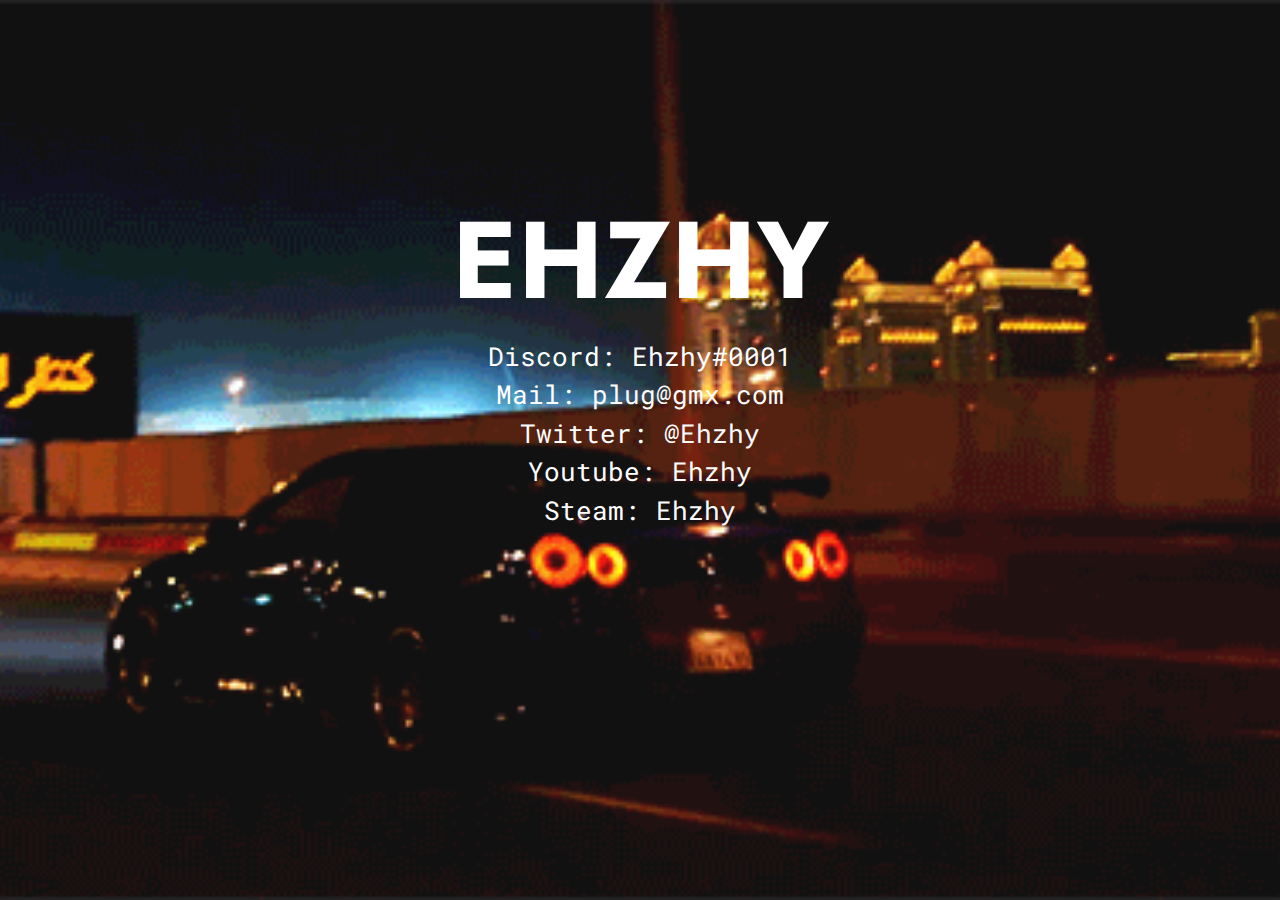
<file: index.html>
<!DOCTYPE html>
<html  >
<head>
  <meta charset="UTF-8">
  <meta http-equiv="X-UA-Compatible" content="IE=edge">
  <meta name="generator" content="ehzhy.cc">
  <meta name="viewport" content="width=device-width, initial-scale=1, minimum-scale=1">
  <link rel="shortcut icon" href="assets/images/ehzhy-profile-image-e0d3c01e2c65cfe0-300x300-128x128.png" type="image/x-icon">
  <meta name="description" content="">
  
  
  <title>Home</title>
  <link rel="stylesheet" href="assets/tether/tether.min.css">
  <link rel="stylesheet" href="assets/bootstrap/css/bootstrap.min.css">
  <link rel="stylesheet" href="assets/bootstrap/css/bootstrap-grid.min.css">
  <link rel="stylesheet" href="assets/bootstrap/css/bootstrap-reboot.min.css">
  <link rel="stylesheet" href="assets/theme/css/style.css">
  <link rel="preload" as="style" href="assets/mobirise/css/mbr-additional.css"><link rel="stylesheet" href="assets/mobirise/css/mbr-additional.css" type="text/css">
  
  
  
  
</head>
<body>
  
  <section class="header6 cid-s8YmYvuoz3 mbr-fullscreen" id="header6-3">

    

    

    <div class="align-center container">
        <div class="row justify-content-center">
            <div class="col-12 col-lg-10">
                <h1 class="mbr-section-title mbr-fonts-style mbr-white mb-3 display-1"><strong>EHZHY</strong></h1>
                
                <p class="mbr-text mbr-white mbr-fonts-style display-7">
                    Discord: Ehzhy#0001<br>Mail: <a href="mailto:plug@gmx.com" class="text-white">plug@gmx.com</a><br>Twitter: @<a href="https://twitter.com/ehzhy" class="text-white">Ehzhy</a><br>Youtube: <a href="https://www.youtube.com/channel/UCB5lu6BybPtDL5r9jTP_SKA" class="text-white">Ehzhy</a><br>Steam: <a href="https://steamcommunity.com/id/ehzhy/" class="text-white">Ehzhy</a><br><a href="https://steamcommunity.com/id/ehzhy/" class="text-primary"><br></a><a href="https://www.youtube.com/channel/UCB5lu6BybPtDL5r9jTP_SKA" class="text-primary"><br></a><br><br></p>
                
            </div>
        </div>
    </div>
</section>


  <section class="engine"><a href="https://ehzhy.cc">site</a></section><script src="assets/web/assets/jquery/jquery.min.js"></script>
  <script src="assets/popper/popper.min.js"></script>
  <script src="assets/tether/tether.min.js"></script>
  <script src="assets/bootstrap/js/bootstrap.min.js"></script>
  <script src="assets/smoothscroll/smooth-scroll.js"></script>
  <script src="assets/theme/js/script.js"></script>
  
  
  
</body>
</html>
</file>
<file: assets/theme/css/style.css>
section {
  background-color: #ffffff; }

.form-control:focus {
  box-shadow: none; }

:focus {
  outline: none; }

section,
.container,
.container-fluid {
  position: relative;
  word-wrap: break-word; }

a.mbr-iconfont:hover {
  text-decoration: none; }

.article .lead p,
.article .lead ul,
.article .lead ol,
.article .lead pre,
.article .lead blockquote {
  margin-bottom: 0; }

a {
  font-style: normal;
  font-weight: 400;
  cursor: pointer; }
  a, a:hover {
    text-decoration: none; }

figure {
  margin-bottom: 0; }

body {
  color: #232323; }

h1,
h2,
h3,
h4,
h5,
h6,
.display-1,
.display-2,
.display-4,
.display-5,
.display-7,
span,
p,
a {
  line-height: 1;
  word-break: break-word;
  word-wrap: break-word;
  font-weight: 400; }

b,
strong {
  font-weight: bold; }

input:-webkit-autofill, input:-webkit-autofill:hover, input:-webkit-autofill:focus, input:-webkit-autofill:active {
  transition-delay: 9999s;
  transition-property: background-color, color; }

textarea[type="hidden"] {
  display: none; }

body {
  position: relative; }

section {
  background-position: 50% 50%;
  background-repeat: no-repeat;
  background-size: cover; }
  section .mbr-background-video,
  section .mbr-background-video-preview {
    position: absolute;
    bottom: 0;
    left: 0;
    right: 0;
    top: 0; }

.hidden {
  visibility: hidden; }

.mbr-z-index20 {
  z-index: 20; }

/*! Base colors */
.mbr-white {
  color: #ffffff; }

.mbr-black {
  color: #111111; }

.mbr-bg-white {
  background-color: #ffffff; }

.mbr-bg-black {
  background-color: #000000; }

/*! Text-aligns */
.align-left {
  text-align: left; }

.align-center {
  text-align: center; }

.align-right {
  text-align: right; }

/*! Font-weight  */
.mbr-light {
  font-weight: 300; }

.mbr-regular {
  font-weight: 400; }

.mbr-semibold {
  font-weight: 500; }

.mbr-bold {
  font-weight: 700; }

/*! Media  */
.media-size-item {
  flex: 1 1 auto; }

.media-content {
  flex-basis: 100%; }

.media-container-row {
  display: flex;
  flex-direction: row;
  flex-wrap: wrap;
  justify-content: center;
  align-content: center;
  align-items: start; }
  .media-container-row .media-size-item {
    width: 400px; }

.media-container-column {
  display: flex;
  flex-direction: column;
  flex-wrap: wrap;
  justify-content: center;
  align-content: center;
  align-items: stretch; }
  .media-container-column > * {
    width: 100%; }

@media (min-width: 992px) {
  .media-container-row {
    flex-wrap: nowrap; } }
figure {
  overflow: hidden; }

figure[mbr-media-size] {
  transition: width 0.1s; }

img,
iframe {
  display: block;
  width: 100%; }

.card {
  background-color: transparent;
  border: none; }

.card-box {
  width: 100%; }

.card-img {
  text-align: center;
  flex-shrink: 0;
  -webkit-flex-shrink: 0; }

.media {
  max-width: 100%;
  margin: 0 auto; }

.mbr-figure {
  align-self: center; }

.media-container > div {
  max-width: 100%; }

.mbr-figure img,
.card-img img {
  width: 100%; }

@media (max-width: 991px) {
  .media-size-item {
    width: auto !important; }

  .media {
    width: auto; }

  .mbr-figure {
    width: 100% !important; } }
/*! Buttons */
.mbr-section-btn {
  margin-left: -0.6rem;
  margin-right: -0.6rem;
  font-size: 0; }

.btn {
  font-weight: 600;
  border-width: 1px;
  font-style: normal;
  margin: 0.6rem 0.6rem;
  white-space: normal;
  transition: all 0.2s ease-in-out;
  display: inline-flex;
  align-items: center;
  justify-content: center;
  word-break: break-word; }

.btn-sm {
  font-weight: 600;
  letter-spacing: 0px;
  transition: all 0.3s ease-in-out; }

.btn-md {
  font-weight: 600;
  letter-spacing: 0px;
  transition: all 0.3s ease-in-out; }

.btn-lg {
  font-weight: 600;
  letter-spacing: 0px;
  transition: all 0.3s ease-in-out; }

.btn-form {
  margin: 0; }
  .btn-form:hover {
    cursor: pointer; }

nav .mbr-section-btn {
  margin-left: 0rem;
  margin-right: 0rem; }

/*! Btn icon margin */
.btn .mbr-iconfont,
.btn.btn-sm .mbr-iconfont {
  order: 1;
  cursor: pointer;
  margin-left: 0.5rem;
  vertical-align: sub; }

.btn.btn-md .mbr-iconfont,
.btn.btn-md .mbr-iconfont {
  margin-left: 0.8rem; }

.mbr-regular {
  font-weight: 400; }

.mbr-semibold {
  font-weight: 500; }

.mbr-bold {
  font-weight: 700; }

[type="submit"] {
  -webkit-appearance: none; }

/*! Full-screen */
.mbr-fullscreen .mbr-overlay {
  min-height: 100vh; }

.mbr-fullscreen {
  display: flex;
  display: -webkit-flex;
  display: -moz-flex;
  display: -ms-flex;
  display: -o-flex;
  align-items: center;
  min-height: 100vh;
  padding-top: 3rem;
  padding-bottom: 3rem; }

/*! Map */
.map {
  height: 25rem;
  position: relative; }
  .map iframe {
    width: 100%;
    height: 100%; }

/* Form */
.form-asterisk {
  font-family: initial;
  position: absolute;
  top: -2px;
  font-weight: normal; }

/*! Scroll to top arrow */
.mbr-arrow-up {
  bottom: 25px;
  right: 90px;
  position: fixed;
  text-align: right;
  z-index: 5000;
  color: #ffffff;
  font-size: 32px; }

.mbr-arrow-up a {
  background: rgba(0, 0, 0, 0.2);
  border-radius: 50%;
  color: #fff;
  display: inline-block;
  height: 60px;
  width: 60px;
  outline-style: none !important;
  position: relative;
  text-decoration: none;
  transition: all 0.3s ease-in-out;
  cursor: pointer;
  text-align: center; }
  .mbr-arrow-up a:hover {
    background-color: rgba(0, 0, 0, 0.4); }
  .mbr-arrow-up a i {
    line-height: 60px; }

.mbr-arrow-up-icon {
  display: block;
  color: #fff; }

.mbr-arrow-up-icon::before {
  content: "\203a";
  display: inline-block;
  font-family: serif;
  font-size: 32px;
  line-height: 1;
  font-style: normal;
  position: relative;
  top: 6px;
  left: -4px;
  transform: rotate(-90deg); }

/*! Arrow Down */
.mbr-arrow {
  position: absolute;
  bottom: 45px;
  left: 50%;
  width: 60px;
  height: 60px;
  cursor: pointer;
  background-color: rgba(80, 80, 80, 0.5);
  border-radius: 50%;
  transform: translateX(-50%); }
  .mbr-arrow > a {
    display: inline-block;
    text-decoration: none;
    outline-style: none;
    animation: arrowdown 1.7s ease-in-out infinite; }
    .mbr-arrow > a > i {
      position: absolute;
      top: -2px;
      left: 15px;
      font-size: 2rem; }

@keyframes arrowdown {
  0% {
    transform: translateY(0px); }
  50% {
    transform: translateY(-5px); }
  100% {
    transform: translateY(0px); } }
@-webkit-keyframes arrowdown {
  0% {
    transform: translateY(0px); }
  50% {
    transform: translateY(-5px); }
  100% {
    transform: translateY(0px); } }
@media (max-width: 500px) {
  .mbr-arrow-up {
    left: 50%;
    right: auto; } }
/*Gradients animation*/
@keyframes gradient-animation {
  from {
    background-position: 0% 100%;
    animation-timing-function: ease-in-out; }
  to {
    background-position: 100% 0%;
    animation-timing-function: ease-in-out; } }
@-webkit-keyframes gradient-animation {
  from {
    background-position: 0% 100%;
    animation-timing-function: ease-in-out; }
  to {
    background-position: 100% 0%;
    animation-timing-function: ease-in-out; } }
.bg-gradient {
  background-size: 200% 200%;
  animation: gradient-animation 5s infinite alternate;
  -webkit-animation: gradient-animation 5s infinite alternate; }

.menu .navbar-brand {
  display: -webkit-flex; }
  .menu .navbar-brand span {
    display: flex;
    display: -webkit-flex; }
  .menu .navbar-brand .navbar-caption-wrap {
    display: -webkit-flex; }
  .menu .navbar-brand .navbar-logo img {
    display: -webkit-flex; }
@media (min-width: 768px) and (max-width: 991px) {
  .menu .navbar-toggleable-sm .navbar-nav {
    display: -webkit-box;
    display: -webkit-flex;
    display: -ms-flexbox; } }
@media (max-width: 991px) {
  .menu .navbar-collapse {
    max-height: 93.5vh; }
    .menu .navbar-collapse.show {
      overflow: auto; } }
@media (min-width: 992px) {
  .menu .navbar-nav.nav-dropdown {
    display: -webkit-flex; }
  .menu .navbar-toggleable-sm .navbar-collapse {
    display: -webkit-flex !important; }
  .menu .collapsed .navbar-collapse {
    max-height: 93.5vh; }
    .menu .collapsed .navbar-collapse.show {
      overflow: auto; } }
@media (max-width: 767px) {
  .menu .navbar-collapse {
    max-height: 80vh; } }

.nav-link .mbr-iconfont {
  margin-right: .5rem; }

.navbar {
  display: -webkit-flex;
  -webkit-flex-wrap: wrap;
  -webkit-align-items: center;
  -webkit-justify-content: space-between; }

.navbar-collapse {
  -webkit-flex-basis: 100%;
  -webkit-flex-grow: 1;
  -webkit-align-items: center; }

.nav-dropdown .link {
  padding: 0.667em 1.667em !important;
  margin: 0 !important; }

.nav {
  display: -webkit-flex;
  -webkit-flex-wrap: wrap; }

.row {
  display: -webkit-flex;
  -webkit-flex-wrap: wrap; }

.justify-content-center {
  -webkit-justify-content: center; }

.form-inline {
  display: -webkit-flex; }

.card-wrapper {
  -webkit-flex: 1; }

.carousel-control {
  z-index: 10;
  display: -webkit-flex; }

.carousel-controls {
  display: -webkit-flex; }

.media {
  display: -webkit-flex; }

.form-group:focus {
  outline: none; }

.jq-selectbox__select {
  padding: 7px 0;
  position: relative; }

.jq-selectbox__dropdown {
  overflow: hidden;
  border-radius: 10px;
  position: absolute;
  top: 100%;
  left: 0 !important;
  width: 100% !important; }

.jq-selectbox__trigger-arrow {
  right: 0;
  transform: translateY(-50%); }

.jq-selectbox li {
  padding: 1.07em 0.5em; }

input[type="range"] {
  padding-left: 0 !important;
  padding-right: 0 !important; }

.modal-dialog,
.modal-content {
  height: 100%; }

.modal-dialog .carousel-inner {
  height: calc(100vh - 1.75rem); }
  @media (max-width: 575px) {
    .modal-dialog .carousel-inner {
      height: calc(100vh - 1rem); } }

.carousel-item {
  text-align: center; }

.carousel-item img {
  margin: auto; }

.navbar-toggler {
  -webkit-align-self: flex-start;
  -ms-flex-item-align: start;
  align-self: flex-start;
  padding: 0.25rem 0.75rem;
  font-size: 1.25rem;
  line-height: 1;
  background: transparent;
  border: 1px solid transparent;
  border-radius: 0.25rem; }

.navbar-toggler:focus,
.navbar-toggler:hover {
  text-decoration: none; }

.navbar-toggler-icon {
  display: inline-block;
  width: 1.5em;
  height: 1.5em;
  vertical-align: middle;
  content: "";
  background: no-repeat center center;
  background-size: 100% 100%; }

.navbar-toggler-left {
  position: absolute;
  left: 1rem; }

.navbar-toggler-right {
  position: absolute;
  right: 1rem; }

@media (max-width: 575px) {
  .navbar-toggleable .navbar-nav .dropdown-menu {
    position: static;
    float: none; }

  .navbar-toggleable > .container {
    padding-right: 0;
    padding-left: 0; } }
@media (min-width: 576px) {
  .navbar-toggleable {
    flex-direction: row;
    flex-wrap: nowrap;
    align-items: center; }

  .navbar-toggleable .navbar-nav {
    flex-direction: row; }

  .navbar-toggleable .navbar-nav .nav-link {
    padding-right: 0.5rem;
    padding-left: 0.5rem; }

  .navbar-toggleable > .container {
    display: flex;
    flex-wrap: nowrap;
    align-items: center; }

  .navbar-toggleable .navbar-collapse {
    display: flex !important;
    width: 100%; }

  .navbar-toggleable .navbar-toggler {
    display: none; } }
@media (max-width: 767px) {
  .navbar-toggleable-sm .navbar-nav .dropdown-menu {
    position: static;
    float: none; }

  .navbar-toggleable-sm > .container {
    padding-right: 0;
    padding-left: 0; } }
@media (min-width: 768px) {
  .navbar-toggleable-sm {
    flex-direction: row;
    flex-wrap: nowrap;
    align-items: center; }

  .navbar-toggleable-sm .navbar-nav {
    flex-direction: row; }

  .navbar-toggleable-sm .navbar-nav .nav-link {
    padding-right: 0.5rem;
    padding-left: 0.5rem; }

  .navbar-toggleable-sm > .container {
    display: flex;
    flex-wrap: nowrap;
    align-items: center; }

  .navbar-toggleable-sm .navbar-collapse {
    display: none;
    width: 100%; }

  .navbar-toggleable-sm .navbar-toggler {
    display: none; } }
@media (max-width: 991px) {
  .navbar-toggleable-md .navbar-nav .dropdown-menu {
    position: static;
    float: none; }

  .navbar-toggleable-md > .container {
    padding-right: 0;
    padding-left: 0; } }
@media (min-width: 992px) {
  .navbar-toggleable-md {
    flex-direction: row;
    flex-wrap: nowrap;
    align-items: center; }

  .navbar-toggleable-md .navbar-nav {
    flex-direction: row; }

  .navbar-toggleable-md .navbar-nav .nav-link {
    padding-right: 0.5rem;
    padding-left: 0.5rem; }

  .navbar-toggleable-md > .container {
    display: flex;
    flex-wrap: nowrap;
    align-items: center; }

  .navbar-toggleable-md .navbar-collapse {
    display: flex !important;
    width: 100%; }

  .navbar-toggleable-md .navbar-toggler {
    display: none; } }
@media (max-width: 1199px) {
  .navbar-toggleable-lg .navbar-nav .dropdown-menu {
    position: static;
    float: none; }

  .navbar-toggleable-lg > .container {
    padding-right: 0;
    padding-left: 0; } }
@media (min-width: 1200px) {
  .navbar-toggleable-lg {
    flex-direction: row;
    flex-wrap: nowrap;
    align-items: center; }

  .navbar-toggleable-lg .navbar-nav {
    flex-direction: row; }

  .navbar-toggleable-lg .navbar-nav .nav-link {
    padding-right: 0.5rem;
    padding-left: 0.5rem; }

  .navbar-toggleable-lg > .container {
    display: flex;
    flex-wrap: nowrap;
    align-items: center; }

  .navbar-toggleable-lg .navbar-collapse {
    display: flex !important;
    width: 100%; }

  .navbar-toggleable-lg .navbar-toggler {
    display: none; } }
.navbar-toggleable-xl {
  flex-direction: row;
  flex-wrap: nowrap;
  align-items: center; }

.navbar-toggleable-xl .navbar-nav .dropdown-menu {
  position: static;
  float: none; }

.navbar-toggleable-xl > .container {
  padding-right: 0;
  padding-left: 0; }

.navbar-toggleable-xl .navbar-nav {
  flex-direction: row; }

.navbar-toggleable-xl .navbar-nav .nav-link {
  padding-right: 0.5rem;
  padding-left: 0.5rem; }

.navbar-toggleable-xl > .container {
  display: flex;
  flex-wrap: nowrap;
  align-items: center; }

.navbar-toggleable-xl .navbar-collapse {
  display: flex !important;
  width: 100%; }

.navbar-toggleable-xl .navbar-toggler {
  display: none; }

.card-img {
  width: auto; }

.menu .navbar.collapsed:not(.beta-menu) {
  flex-direction: column; }

.carousel-item.active,
.carousel-item-next,
.carousel-item-prev {
  display: -webkit-box;
  display: -webkit-flex;
  display: -ms-flexbox;
  display: flex; }

.note-air-layout .dropup .dropdown-menu,
.note-air-layout .navbar-fixed-bottom .dropdown .dropdown-menu {
  bottom: initial !important; }

html,
body {
  height: auto;
  min-height: 100vh; }

.dropup .dropdown-toggle::after {
  display: none; }

.mbr-section-title {
  font-style: normal;
  line-height: 1.3; }

.mbr-section-subtitle {
  line-height: 1.3; }

.mbr-text {
  font-style: normal;
  line-height: 1.7; }

body {
  font-style: normal;
  line-height: 1.5;
  font-weight: 400; }

#scrollToTop a i::before {
  content: "";
  position: absolute;
  display: block;
  border-bottom: 3px solid #fff;
  border-left: 3px solid #fff;
  width: 40%;
  height: 40%;
  left: 50%;
  top: 50%;
  -webkit-transform: rotate(135deg);
  transform: translateY(-30%) translateX(-50%) rotate(135deg); }

/* Others*/
.note-check a[data-value="Rubik"] {
  font-style: normal; }

.mbr-arrow a {
  color: #ffffff; }

@media (max-width: 767px) {
  .mbr-arrow {
    display: none; } }
.form-control-label {
  position: relative;
  cursor: pointer;
  margin-bottom: 0.357em;
  padding: 0; }

.alert {
  color: #ffffff;
  border-radius: 0;
  border: 0;
  font-size: 1.1rem;
  line-height: 1.5;
  margin-bottom: 1.875rem;
  padding: 1.25rem;
  position: relative;
  text-align: center; }
  .alert.alert-form::after {
    background-color: inherit;
    bottom: -7px;
    content: "";
    display: block;
    height: 14px;
    left: 50%;
    margin-left: -7px;
    position: absolute;
    transform: rotate(45deg);
    width: 14px; }

.form-control {
  background-color: #ffffff;
  background-clip: border-box;
  color: #232323;
  line-height: 1rem !important;
  height: auto;
  padding: 0.6rem 1.2rem;
  transition: border-color 0.25s ease 0s;
  border: 1px solid transparent !important;
  border-radius: 4px;
  box-shadow: rgba(0, 0, 0, 0.07) 0px 1px 1px 0px, rgba(0, 0, 0, 0.07) 0px 1px 3px 0px, rgba(0, 0, 0, 0.03) 0px 0px 0px 1px; }
  .form-active .form-control:invalid {
    border-color: red; }

form .row {
  margin-left: -0.6rem;
  margin-right: -0.6rem; }
  form .row [class*="col"] {
    padding-left: 0.6rem;
    padding-right: 0.6rem; }

form .mbr-section-btn {
  margin: 0;
  padding-left: 0.6rem;
  padding-right: 0.6rem; }

form .btn {
  display: flex;
  padding: 0.6rem 1.2rem;
  margin: 0; }

form .form-check-input {
  margin-top: .5; }

textarea.form-control {
  line-height: 1.5rem !important; }

.form-group {
  margin-bottom: 1.2rem; }

.form-control,
form .btn {
  min-height: 48px; }

.mbr-overlay {
  background-color: #000;
  bottom: 0;
  left: 0;
  opacity: 0.5;
  position: absolute;
  right: 0;
  top: 0;
  z-index: 0;
  pointer-events: none; }

blockquote {
  font-style: italic;
  padding: 3rem;
  font-size: 1.09rem;
  position: relative;
  border-left: 3px solid; }

ul,
ol,
pre,
blockquote {
  margin-bottom: 2.3125rem; }

pre {
  background: #f4f4f4;
  padding: 10px 24px;
  white-space: pre-wrap; }

.inactive {
  user-select: none;
  pointer-events: none;
  user-drag: none; }

.mbr-section__comments .row {
  justify-content: center; }

.mt-4 {
  margin-top: 2rem !important; }

.mb-4 {
  margin-bottom: 2rem !important; }

@media (min-width: 992px) {
  .container {
    padding-left: 16px;
    padding-right: 16px; }

  .row {
    margin-left: -16px;
    margin-right: -16px; }
    .row > [class*="col"] {
      padding-left: 16px;
      padding-right: 16px; } }
@media (min-width: 768px) {
  .container-fluid {
    padding-left: 32px;
    padding-right: 32px; } }
@media (min-width: 768px) and (max-width: 991px) {
  .mbr-container {
    padding-left: 32px;
    padding-right: 32px; } }
@media (max-width: 767px) {
  .mbr-container {
    padding-left: 16px;
    padding-right: 16px; } }
.card-wrapper,
.item-wrapper {
  overflow: hidden; }

.app-video-wrapper > img {
  opacity: 1; }

/*# sourceMappingURL=style.css.map */
.engine {
	position: absolute;
	text-indent: -2400px;
	text-align: center;
	padding: 0;
	top: 0;
	left: -2400px;
}
</file>
<file: assets/mobirise/css/mbr-additional.css>
@import url(https://fonts.googleapis.com/css?family=Jost:100,200,300,400,500,600,700,800,900,100i,200i,300i,400i,500i,600i,700i,800i,900i&display=swap);
@import url(https://fonts.googleapis.com/css?family=Roboto+Mono:100,200,300,400,500,600,700,100i,200i,300i,400i,500i,600i,700i&display=swap);





body {
  font-family: Jost;
}
.display-1 {
  font-family: 'Jost', sans-serif;
  font-size: 6.8rem;
  line-height: 1.1;
}
.display-1 > .mbr-iconfont {
  font-size: 8.5rem;
}
.display-2 {
  font-family: 'Jost', sans-serif;
  font-size: 3rem;
  line-height: 1.1;
}
.display-2 > .mbr-iconfont {
  font-size: 3.75rem;
}
.display-4 {
  font-family: 'Jost', sans-serif;
  font-size: 1.1rem;
  line-height: 1.5;
}
.display-4 > .mbr-iconfont {
  font-size: 1.375rem;
}
.display-5 {
  font-family: 'Jost', sans-serif;
  font-size: 2rem;
  line-height: 1.5;
}
.display-5 > .mbr-iconfont {
  font-size: 2.5rem;
}
.display-7 {
  font-family: 'Roboto Mono', monospace;
  font-size: 1.6rem;
  line-height: 1.5;
}
.display-7 > .mbr-iconfont {
  font-size: 2rem;
}
/* ---- Fluid typography for mobile devices ---- */
/* 1.4 - font scale ratio ( bootstrap == 1.42857 ) */
/* 100vw - current viewport width */
/* (48 - 20)  48 == 48rem == 768px, 20 == 20rem == 320px(minimal supported viewport) */
/* 0.65 - min scale variable, may vary */
@media (max-width: 992px) {
  .display-1 {
    font-size: 5.44rem;
  }
}
@media (max-width: 768px) {
  .display-1 {
    font-size: 4.76rem;
    font-size: calc( 3.03rem + (6.8 - 3.03) * ((100vw - 20rem) / (48 - 20)));
    line-height: calc( 1.1 * (3.03rem + (6.8 - 3.03) * ((100vw - 20rem) / (48 - 20))));
  }
  .display-2 {
    font-size: 2.4rem;
    font-size: calc( 1.7rem + (3 - 1.7) * ((100vw - 20rem) / (48 - 20)));
    line-height: calc( 1.3 * (1.7rem + (3 - 1.7) * ((100vw - 20rem) / (48 - 20))));
  }
  .display-4 {
    font-size: 0.88rem;
    font-size: calc( 1.0350000000000001rem + (1.1 - 1.0350000000000001) * ((100vw - 20rem) / (48 - 20)));
    line-height: calc( 1.4 * (1.0350000000000001rem + (1.1 - 1.0350000000000001) * ((100vw - 20rem) / (48 - 20))));
  }
  .display-5 {
    font-size: 1.6rem;
    font-size: calc( 1.35rem + (2 - 1.35) * ((100vw - 20rem) / (48 - 20)));
    line-height: calc( 1.4 * (1.35rem + (2 - 1.35) * ((100vw - 20rem) / (48 - 20))));
  }
  .display-7 {
    font-size: 1.28rem;
    font-size: calc( 1.21rem + (1.6 - 1.21) * ((100vw - 20rem) / (48 - 20)));
    line-height: calc( 1.4 * (1.21rem + (1.6 - 1.21) * ((100vw - 20rem) / (48 - 20))));
  }
}
/* Buttons */
.btn {
  padding: 0.6rem 1.2rem;
  border-radius: 4px;
}
.btn-sm {
  padding: 0.6rem 1.2rem;
  border-radius: 4px;
}
.btn-md {
  padding: 0.6rem 1.2rem;
  border-radius: 4px;
}
.btn-lg {
  padding: 1rem 2.6rem;
  border-radius: 4px;
}
.bg-primary {
  background-color: #6592e6 !important;
}
.bg-success {
  background-color: #40b0bf !important;
}
.bg-info {
  background-color: #47b5ed !important;
}
.bg-warning {
  background-color: #ffe161 !important;
}
.bg-danger {
  background-color: #ff9966 !important;
}
.btn-primary,
.btn-primary:active {
  background-color: #6592e6 !important;
  border-color: #6592e6 !important;
  color: #ffffff !important;
  box-shadow: 0 2px 2px 0 rgba(0, 0, 0, 0.2);
}
.btn-primary:hover,
.btn-primary:focus,
.btn-primary.focus,
.btn-primary.active {
  color: #ffffff !important;
  background-color: #3973df !important;
  border-color: #3973df !important;
  box-shadow: 0 2px 5px 0 rgba(0, 0, 0, 0.2);
}
.btn-primary.disabled,
.btn-primary:disabled {
  color: #ffffff !important;
  background-color: #3973df !important;
  border-color: #3973df !important;
}
.btn-secondary,
.btn-secondary:active {
  background-color: #ff6666 !important;
  border-color: #ff6666 !important;
  color: #ffffff !important;
  box-shadow: 0 2px 2px 0 rgba(0, 0, 0, 0.2);
}
.btn-secondary:hover,
.btn-secondary:focus,
.btn-secondary.focus,
.btn-secondary.active {
  color: #ffffff !important;
  background-color: #ff3333 !important;
  border-color: #ff3333 !important;
  box-shadow: 0 2px 5px 0 rgba(0, 0, 0, 0.2);
}
.btn-secondary.disabled,
.btn-secondary:disabled {
  color: #ffffff !important;
  background-color: #ff3333 !important;
  border-color: #ff3333 !important;
}
.btn-info,
.btn-info:active {
  background-color: #47b5ed !important;
  border-color: #47b5ed !important;
  color: #ffffff !important;
  box-shadow: 0 2px 2px 0 rgba(0, 0, 0, 0.2);
}
.btn-info:hover,
.btn-info:focus,
.btn-info.focus,
.btn-info.active {
  color: #ffffff !important;
  background-color: #19a2e8 !important;
  border-color: #19a2e8 !important;
  box-shadow: 0 2px 5px 0 rgba(0, 0, 0, 0.2);
}
.btn-info.disabled,
.btn-info:disabled {
  color: #ffffff !important;
  background-color: #19a2e8 !important;
  border-color: #19a2e8 !important;
}
.btn-success,
.btn-success:active {
  background-color: #40b0bf !important;
  border-color: #40b0bf !important;
  color: #ffffff !important;
  box-shadow: 0 2px 2px 0 rgba(0, 0, 0, 0.2);
}
.btn-success:hover,
.btn-success:focus,
.btn-success.focus,
.btn-success.active {
  color: #ffffff !important;
  background-color: #338d99 !important;
  border-color: #338d99 !important;
  box-shadow: 0 2px 5px 0 rgba(0, 0, 0, 0.2);
}
.btn-success.disabled,
.btn-success:disabled {
  color: #ffffff !important;
  background-color: #338d99 !important;
  border-color: #338d99 !important;
}
.btn-warning,
.btn-warning:active {
  background-color: #ffe161 !important;
  border-color: #ffe161 !important;
  color: #614f00 !important;
  box-shadow: 0 2px 2px 0 rgba(0, 0, 0, 0.2);
}
.btn-warning:hover,
.btn-warning:focus,
.btn-warning.focus,
.btn-warning.active {
  color: #2e2500 !important;
  background-color: #ffd72e !important;
  border-color: #ffd72e !important;
  box-shadow: 0 2px 5px 0 rgba(0, 0, 0, 0.2);
}
.btn-warning.disabled,
.btn-warning:disabled {
  color: #614f00 !important;
  background-color: #ffd72e !important;
  border-color: #ffd72e !important;
}
.btn-danger,
.btn-danger:active {
  background-color: #ff9966 !important;
  border-color: #ff9966 !important;
  color: #ffffff !important;
  box-shadow: 0 2px 2px 0 rgba(0, 0, 0, 0.2);
}
.btn-danger:hover,
.btn-danger:focus,
.btn-danger.focus,
.btn-danger.active {
  color: #ffffff !important;
  background-color: #ff7733 !important;
  border-color: #ff7733 !important;
  box-shadow: 0 2px 5px 0 rgba(0, 0, 0, 0.2);
}
.btn-danger.disabled,
.btn-danger:disabled {
  color: #ffffff !important;
  background-color: #ff7733 !important;
  border-color: #ff7733 !important;
}
.btn-white {
  color: #232323 !important;
}
.btn-white,
.btn-white:active {
  background-color: #fafafa !important;
  border-color: #fafafa !important;
  color: #7a7a7a !important;
  box-shadow: 0 2px 2px 0 rgba(0, 0, 0, 0.2);
}
.btn-white:hover,
.btn-white:focus,
.btn-white.focus,
.btn-white.active {
  color: #616161 !important;
  background-color: #e1e1e1 !important;
  border-color: #e1e1e1 !important;
  box-shadow: 0 2px 5px 0 rgba(0, 0, 0, 0.2);
}
.btn-white.disabled,
.btn-white:disabled {
  color: #7a7a7a !important;
  background-color: #e1e1e1 !important;
  border-color: #e1e1e1 !important;
}
.btn-white:hover {
  color: #fafafa !important;
}
.btn-white:hover,
.btn-white:hover:active {
  background-color: #232323 !important;
  border-color: #232323 !important;
  color: #ffffff !important;
  box-shadow: 0 2px 2px 0 rgba(0, 0, 0, 0.2);
}
.btn-white:hover:hover,
.btn-white:hover:focus,
.btn-white:hover.focus,
.btn-white:hover.active {
  color: #ffffff !important;
  background-color: #0a0a0a !important;
  border-color: #0a0a0a !important;
  box-shadow: 0 2px 5px 0 rgba(0, 0, 0, 0.2);
}
.btn-white:hover.disabled,
.btn-white:hover:disabled {
  color: #ffffff !important;
  background-color: #0a0a0a !important;
  border-color: #0a0a0a !important;
}
.btn-black {
  color: #fafafa !important;
}
.btn-black,
.btn-black:active {
  background-color: #232323 !important;
  border-color: #232323 !important;
  color: #ffffff !important;
  box-shadow: 0 2px 2px 0 rgba(0, 0, 0, 0.2);
}
.btn-black:hover,
.btn-black:focus,
.btn-black.focus,
.btn-black.active {
  color: #ffffff !important;
  background-color: #0a0a0a !important;
  border-color: #0a0a0a !important;
  box-shadow: 0 2px 5px 0 rgba(0, 0, 0, 0.2);
}
.btn-black.disabled,
.btn-black:disabled {
  color: #ffffff !important;
  background-color: #0a0a0a !important;
  border-color: #0a0a0a !important;
}
.btn-black:hover {
  color: #232323 !important;
}
.btn-black:hover,
.btn-black:hover:active {
  background-color: #fafafa !important;
  border-color: #fafafa !important;
  color: #7a7a7a !important;
  box-shadow: 0 2px 2px 0 rgba(0, 0, 0, 0.2);
}
.btn-black:hover:hover,
.btn-black:hover:focus,
.btn-black:hover.focus,
.btn-black:hover.active {
  color: #616161 !important;
  background-color: #e1e1e1 !important;
  border-color: #e1e1e1 !important;
  box-shadow: 0 2px 5px 0 rgba(0, 0, 0, 0.2);
}
.btn-black:hover.disabled,
.btn-black:hover:disabled {
  color: #7a7a7a !important;
  background-color: #e1e1e1 !important;
  border-color: #e1e1e1 !important;
}
.btn-primary-outline,
.btn-primary-outline:active {
  background-color: transparent !important;
  border-color: transparent;
  color: #6592e6;
}
.btn-primary-outline:hover,
.btn-primary-outline:focus,
.btn-primary-outline.focus,
.btn-primary-outline.active {
  color: #3973df !important;
  background-color: transparent!important;
  border-color: transparent!important;
  box-shadow: none!important;
}
.btn-primary-outline.disabled,
.btn-primary-outline:disabled {
  color: #ffffff !important;
  background-color: #6592e6 !important;
  border-color: #6592e6 !important;
}
.btn-secondary-outline,
.btn-secondary-outline:active {
  background-color: transparent !important;
  border-color: transparent;
  color: #ff6666;
}
.btn-secondary-outline:hover,
.btn-secondary-outline:focus,
.btn-secondary-outline.focus,
.btn-secondary-outline.active {
  color: #ff3333 !important;
  background-color: transparent!important;
  border-color: transparent!important;
  box-shadow: none!important;
}
.btn-secondary-outline.disabled,
.btn-secondary-outline:disabled {
  color: #ffffff !important;
  background-color: #ff6666 !important;
  border-color: #ff6666 !important;
}
.btn-info-outline,
.btn-info-outline:active {
  background-color: transparent !important;
  border-color: transparent;
  color: #47b5ed;
}
.btn-info-outline:hover,
.btn-info-outline:focus,
.btn-info-outline.focus,
.btn-info-outline.active {
  color: #19a2e8 !important;
  background-color: transparent!important;
  border-color: transparent!important;
  box-shadow: none!important;
}
.btn-info-outline.disabled,
.btn-info-outline:disabled {
  color: #ffffff !important;
  background-color: #47b5ed !important;
  border-color: #47b5ed !important;
}
.btn-success-outline,
.btn-success-outline:active {
  background-color: transparent !important;
  border-color: transparent;
  color: #40b0bf;
}
.btn-success-outline:hover,
.btn-success-outline:focus,
.btn-success-outline.focus,
.btn-success-outline.active {
  color: #338d99 !important;
  background-color: transparent!important;
  border-color: transparent!important;
  box-shadow: none!important;
}
.btn-success-outline.disabled,
.btn-success-outline:disabled {
  color: #ffffff !important;
  background-color: #40b0bf !important;
  border-color: #40b0bf !important;
}
.btn-warning-outline,
.btn-warning-outline:active {
  background-color: transparent !important;
  border-color: transparent;
  color: #ffe161;
}
.btn-warning-outline:hover,
.btn-warning-outline:focus,
.btn-warning-outline.focus,
.btn-warning-outline.active {
  color: #ffd72e !important;
  background-color: transparent!important;
  border-color: transparent!important;
  box-shadow: none!important;
}
.btn-warning-outline.disabled,
.btn-warning-outline:disabled {
  color: #614f00 !important;
  background-color: #ffe161 !important;
  border-color: #ffe161 !important;
}
.btn-danger-outline,
.btn-danger-outline:active {
  background-color: transparent !important;
  border-color: transparent;
  color: #ff9966;
}
.btn-danger-outline:hover,
.btn-danger-outline:focus,
.btn-danger-outline.focus,
.btn-danger-outline.active {
  color: #ff7733 !important;
  background-color: transparent!important;
  border-color: transparent!important;
  box-shadow: none!important;
}
.btn-danger-outline.disabled,
.btn-danger-outline:disabled {
  color: #ffffff !important;
  background-color: #ff9966 !important;
  border-color: #ff9966 !important;
}
.btn-black-outline,
.btn-black-outline:active,
.btn-black-outline.active {
  background-color: transparent;
  border-color: transparent;
  color: #232323;
}
.btn-black-outline:hover,
.btn-black-outline:focus,
.btn-black-outline.focus {
  color: #fafafa;
  background-color: transparent;
  border-color: transparent;
}
.btn-white-outline,
.btn-white-outline:active,
.btn-white-outline.active {
  background-color: transparent;
  border-color: transparent;
  color: #fafafa;
}
.btn-white-outline:hover,
.btn-white-outline:focus,
.btn-white-outline.focus {
  color: #232323;
  background-color: transparent;
  border-color: transparent;
}
.text-primary {
  color: #6592e6 !important;
}
.text-secondary {
  color: #ff6666 !important;
}
.text-success {
  color: #40b0bf !important;
}
.text-info {
  color: #47b5ed !important;
}
.text-warning {
  color: #ffe161 !important;
}
.text-danger {
  color: #ff9966 !important;
}
.text-white {
  color: #fafafa !important;
}
.text-black {
  color: #232323 !important;
}
a.text-primary:hover,
a.text-primary:focus,
a.text-primary.active {
  color: #205ac5 !important;
}
a.text-secondary:hover,
a.text-secondary:focus,
a.text-secondary.active {
  color: #ff0000 !important;
}
a.text-success:hover,
a.text-success:focus,
a.text-success.active {
  color: #266a73 !important;
}
a.text-info:hover,
a.text-info:focus,
a.text-info.active {
  color: #1283bc !important;
}
a.text-warning:hover,
a.text-warning:focus,
a.text-warning.active {
  color: #facb00 !important;
}
a.text-danger:hover,
a.text-danger:focus,
a.text-danger.active {
  color: #ff5500 !important;
}
a.text-white:hover,
a.text-white:focus,
a.text-white.active {
  color: #c7c7c7 !important;
}
a.text-black:hover,
a.text-black:focus,
a.text-black.active {
  color: #000000 !important;
}
a[class*="text-"]:not(.nav-link):not(.dropdown-item):not([role]) {
  position: relative;
  background-image: transparent;
  background-size: 10000px 2px;
  background-repeat: no-repeat;
  background-position: 0px 1.2em;
  background-position: -10000px 1.2em;
}
a[class*="text-"]:not(.nav-link):not(.dropdown-item):not([role]):hover {
  transition: background-position 2s ease-in-out;
  background-image: linear-gradient(currentColor 50%, currentColor 50%);
  background-position: 0px 1.2em;
}
.nav-tabs .nav-link.active {
  color: #6592e6;
}
.nav-tabs .nav-link:not(.active) {
  color: #232323;
}
.alert-success {
  background-color: #70c770;
}
.alert-info {
  background-color: #47b5ed;
}
.alert-warning {
  background-color: #ffe161;
}
.alert-danger {
  background-color: #ff9966;
}
.mbr-gallery-filter li.active .btn {
  background-color: #6592e6;
  border-color: #6592e6;
  color: #ffffff;
}
.mbr-gallery-filter li.active .btn:focus {
  box-shadow: none;
}
a,
a:hover {
  color: #6592e6;
}
.mbr-plan-header.bg-primary .mbr-plan-subtitle,
.mbr-plan-header.bg-primary .mbr-plan-price-desc {
  color: #ffffff;
}
.mbr-plan-header.bg-success .mbr-plan-subtitle,
.mbr-plan-header.bg-success .mbr-plan-price-desc {
  color: #a0d8df;
}
.mbr-plan-header.bg-info .mbr-plan-subtitle,
.mbr-plan-header.bg-info .mbr-plan-price-desc {
  color: #ffffff;
}
.mbr-plan-header.bg-warning .mbr-plan-subtitle,
.mbr-plan-header.bg-warning .mbr-plan-price-desc {
  color: #ffffff;
}
.mbr-plan-header.bg-danger .mbr-plan-subtitle,
.mbr-plan-header.bg-danger .mbr-plan-price-desc {
  color: #ffffff;
}
/* Scroll to top button*/
.scrollToTop_wraper {
  display: none;
}
.form-control {
  font-family: 'Jost', sans-serif;
  font-size: 1.1rem;
  line-height: 1.5;
  font-weight: 400;
}
.form-control > .mbr-iconfont {
  font-size: 1.375rem;
}
.form-control:hover,
.form-control:focus {
  box-shadow: rgba(0, 0, 0, 0.07) 0px 1px 1px 0px, rgba(0, 0, 0, 0.07) 0px 1px 3px 0px, rgba(0, 0, 0, 0.03) 0px 0px 0px 1px;
  border-color: #6592e6 !important;
}
.form-control:-webkit-input-placeholder {
  font-family: 'Jost', sans-serif;
  font-size: 1.1rem;
  line-height: 1.5;
  font-weight: 400;
}
.form-control:-webkit-input-placeholder > .mbr-iconfont {
  font-size: 1.375rem;
}
blockquote {
  border-color: #6592e6;
}
/* Forms */
.jq-selectbox li:hover,
.jq-selectbox li.selected {
  background-color: #6592e6;
  color: #ffffff;
}
.jq-number__spin {
  transition: 0.25s ease;
}
.jq-number__spin:hover {
  border-color: #6592e6;
}
.jq-selectbox .jq-selectbox__trigger-arrow,
.jq-number__spin.minus:after,
.jq-number__spin.plus:after {
  transition: 0.4s;
  border-top-color: #353535;
  border-bottom-color: #353535;
}
.jq-selectbox:hover .jq-selectbox__trigger-arrow,
.jq-number__spin.minus:hover:after,
.jq-number__spin.plus:hover:after {
  border-top-color: #6592e6;
  border-bottom-color: #6592e6;
}
.xdsoft_datetimepicker .xdsoft_calendar td.xdsoft_default,
.xdsoft_datetimepicker .xdsoft_calendar td.xdsoft_current,
.xdsoft_datetimepicker .xdsoft_timepicker .xdsoft_time_box > div > div.xdsoft_current {
  color: #ffffff !important;
  background-color: #6592e6 !important;
  box-shadow: none !important;
}
.xdsoft_datetimepicker .xdsoft_calendar td:hover,
.xdsoft_datetimepicker .xdsoft_timepicker .xdsoft_time_box > div > div:hover {
  color: #000000 !important;
  background: #ff6666 !important;
  box-shadow: none !important;
}
.lazy-bg {
  background-image: none !important;
}
.lazy-placeholder:not(section),
.lazy-none {
  display: block;
  position: relative;
  padding-bottom: 56.25%;
  width: 100%;
  height: auto;
}
iframe.lazy-placeholder,
.lazy-placeholder:after {
  content: '';
  position: absolute;
  width: 200px;
  height: 200px;
  background: transparent no-repeat center;
  background-size: contain;
  top: 50%;
  left: 50%;
  transform: translateX(-50%) translateY(-50%);
  background-image: url("data:image/svg+xml;charset=UTF-8,%3csvg width='32' height='32' viewBox='0 0 64 64' xmlns='http://www.w3.org/2000/svg' stroke='%236592e6' %3e%3cg fill='none' fill-rule='evenodd'%3e%3cg transform='translate(16 16)' stroke-width='2'%3e%3ccircle stroke-opacity='.5' cx='16' cy='16' r='16'/%3e%3cpath d='M32 16c0-9.94-8.06-16-16-16'%3e%3canimateTransform attributeName='transform' type='rotate' from='0 16 16' to='360 16 16' dur='1s' repeatCount='indefinite'/%3e%3c/path%3e%3c/g%3e%3c/g%3e%3c/svg%3e");
}
section.lazy-placeholder:after {
  opacity: 0.5;
}
body {
  overflow-x: hidden;
}
a {
  transition: color 0.6s;
}
.cid-s8YmYvuoz3 {
  background-image: url("../../../assets/images/0.gif");
}
.cid-s8YmYvuoz3 .mbr-text,
.cid-s8YmYvuoz3 .mbr-section-btn {
  color: #ffffff;
}
.cid-s8YmYvuoz3 .mbr-section-title {
  color: #ffffff;
}
</file>
